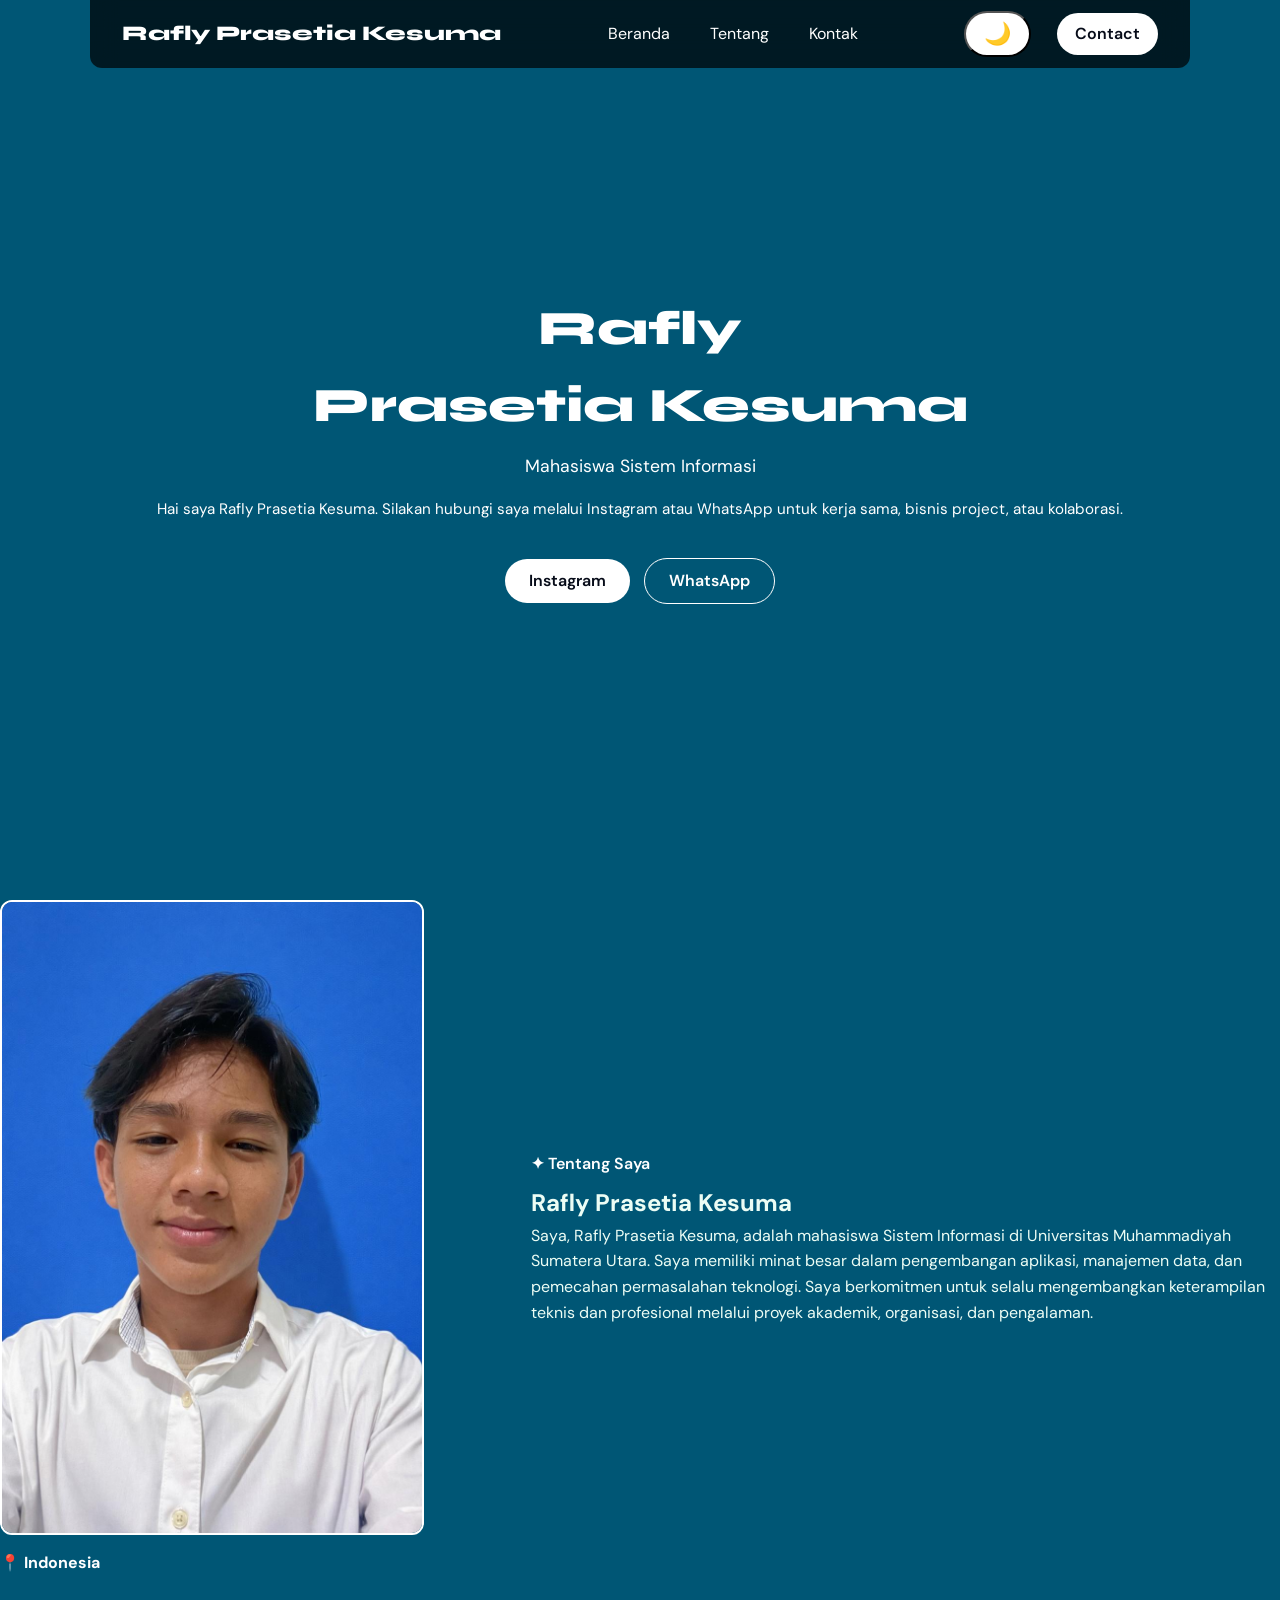
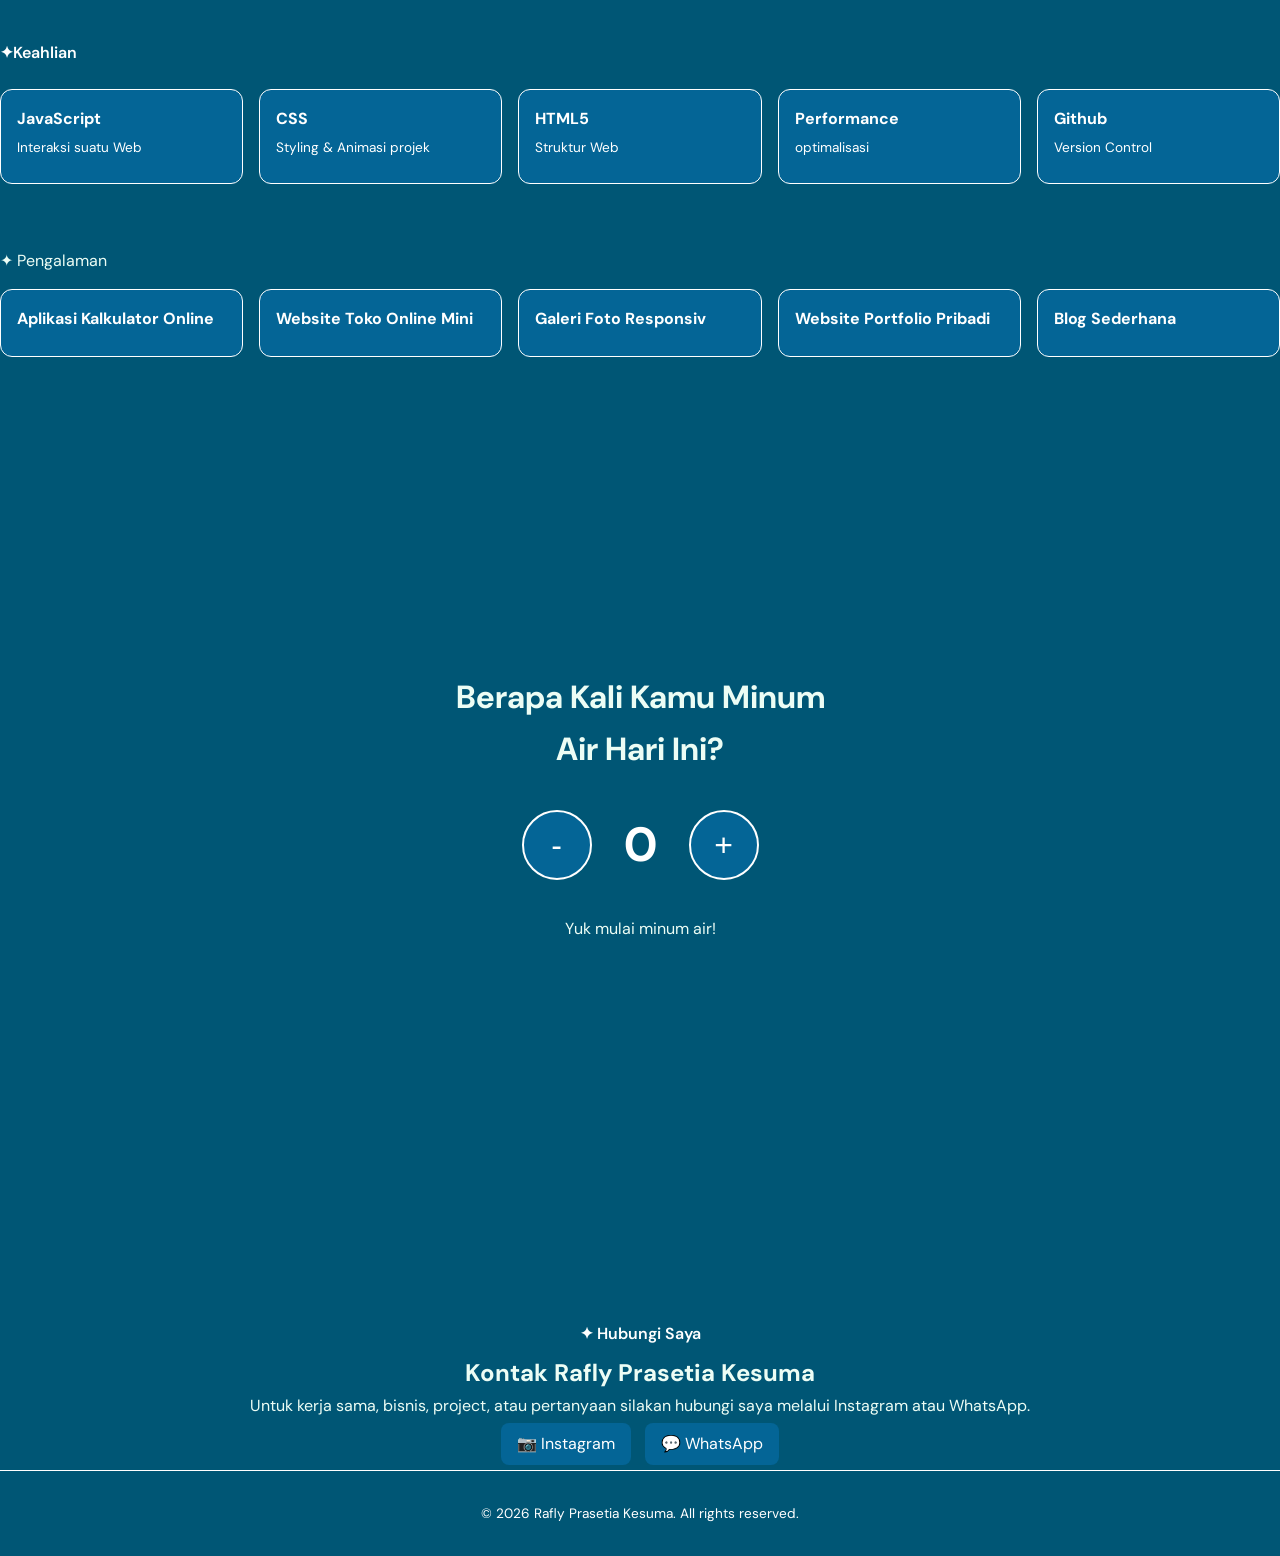
<file: index.html>
<!DOCTYPE html>
<html lang="id">
<head>
<meta charset="UTF-8">
<meta name="viewport" content="width=device-width, initial-scale=1.0">
<title>Rafly Prasetia Kesuma — Profil</title>
<link href="https://fonts.googleapis.com/css2?family=Syne:wght@400;600;700;800&family=DM+Sans:ital,wght@0,300;0,400;0,500;0,600;1,400&display=swap" rel="stylesheet">
<link rel="stylesheet" href="style.css">
</head>
<body>

<nav>
  <a href="#beranda" class="nav-logo">Rafly Prasetia Kesuma</a>
  <ul class="nav-tautan">
    <li><a href="#beranda">Beranda</a></li>
    <li><a href="#tentang">Tentang</a></li>
    <li><a href="#kontak">Kontak</a></li>
  </ul>
  <button id="theme-toggle" class="tombol-sewa">🌙</button>
  <button class="hamburger" id="hamburger"><span></span><span></span><span></span></button>
  <a href="#kontak" class="tombol-sewa">Contact</a>
  <button class="hamburger" id="hamburger2"><span></span><span></span><span></span></button>
<div class="theme-toggle">
  <i id="theme-icon" class="bx bx-moon"></i>
</div>
</nav>

<div class="nav-overlay" id="navOverlay">
  <a href="#beranda" onclick="tutupNav()">Beranda</a>
  <a href="#tentang" onclick="tutupNav()">Tentang</a>
  <a href="#kontak" onclick="tutupNav()">Kontak</a>
</div>

<section id="beranda">
  <div>
    <h1 class="hero-nama">Rafly<br><span>Prasetia Kesuma</span></h1>
    <p class="hero-jabatan">Mahasiswa Sistem Informasi</p>
    <p class="hero-bio">Hai saya Rafly Prasetia Kesuma. Silakan hubungi saya melalui Instagram atau WhatsApp untuk kerja sama, bisnis project, atau kolaborasi.</p>
    <div class="hero-tombol">
      <a href="https://www.instagram.com/rflyprstia_/" class="tombol-utama">Instagram</a>
      <a href="https://wa.me/6281264441854" class="tombol-garis">WhatsApp</a>
    </div>
  </div>
</section>

<section id="tentang">
  <div class="tentang-grid">
    <div class="tentang-foto">
      <img src="potokeren.jpg" alt="Rafly Prasetia Kesuma">
      <div class="tentang-label-foto">📍 Indonesia</div>
    </div>
    <div>
      <div class="label-seksi">✦ Tentang Saya</div>
      <h2 class="judul-seksi">Rafly Prasetia Kesuma</h2>
      <p>Saya, Rafly Prasetia Kesuma, adalah mahasiswa Sistem Informasi di Universitas Muhammadiyah Sumatera Utara. Saya memiliki minat besar dalam pengembangan aplikasi, manajemen data, dan pemecahan permasalahan teknologi. Saya berkomitmen untuk selalu mengembangkan keterampilan teknis dan profesional melalui proyek akademik, organisasi, dan pengalaman.</p>
    </div>
  </div>
</section>

<section id="keahlian">
  <div class="label-seksi">✦Keahlian</div>
  <div class="grid-keahlian">
    
    <div class="kartu-keahlian" onclick="toggleProgress(this)">
      <div class="nama-keahlian">JavaScript</div>
      <div class="deskripsi-keahlian">Interaksi suatu Web</div>   
    </div>
    <div class="kartu-keahlian" onclick="toggleProgress(this)">
      <div class="nama-keahlian">CSS</div>
      <div class="deskripsi-keahlian">Styling & Animasi projek</div>
    </div>
    <div class="kartu-keahlian" onclick="toggleProgress(this)">
      <div class="nama-keahlian">HTML5</div>
      <div class="deskripsi-keahlian">Struktur Web</div>
    </div>
    <div class="kartu-keahlian" onclick="toggleProgress(this)">
      <div class="nama-keahlian">Performance</div>
      <div class="deskripsi-keahlian">optimalisasi</div>
    </div>
    <div class="kartu-keahlian" onclick="toggleProgress(this)">
      <div class="nama-keahlian">Github</div>
      <div class="deskripsi-keahlian">Version Control</div>
    </div>
  </div>
</section>

<!-- ========================
     SECTION PROYEK
======================== -->
<section id="proyek">
  <div class="label">✦ Pengalaman</div>
  <div class="grid-proyek">

    <div class="kartu-proyek" onclick="toggleSplit(this)">
      <div class="proyek-judul">Aplikasi Kalkulator Online</div>
      <div class="proyek-detail">
        <p><strong>Deskripsi:</strong>Kalkulator sederhana berbasis web untuk operasikan dasar matematika.</p>
        <p><strong>Yaitu:</strong>Menunjukkan kemampuan Pemahaman logika pemrograman dan interaktivitas Pengguna.</p>
      </div>
    </div>

    <div class="kartu-proyek" onclick="toggleSplit(this)">
      <div class="proyek-judul">Website Toko Online Mini</div>
      <div class="proyek-detail">
        <p><strong>Deskripsi:</strong> Menampilkan produk, harga, Diskon, dan tombol “Beli” (simulasi).</p>
        <p><strong>Yaitu:</strong> Menunjukkan pemahaman dasar e-commerce yang Bagus Dan profesional.</p>
      </div>
    </div>

    <div class="kartu-proyek" onclick="toggleSplit(this)">
      <div class="proyek-judul">Galeri Foto Responsiv</div>
      <div class="proyek-detail">
        <p><strong>Deskripsi:</strong> Website menampilkan foto dalam grid yang bisa diperbesar saat diklik.</p>
        <p><strong>Yaitu:</strong> Menunjukkan kemampuan desain responsif dan CSS grid.</p>
      </div>
    </div>

    <div class="kartu-proyek" onclick="toggleSplit(this)">
      <div class="proyek-judul">Website Portfolio Pribadi</div>
      <div class="proyek-detail">
        <p><strong>Deskripsi:</strong> Situs menampilkan profil, keahlian, dan proyek yang pernah dikerjakan.</p>
        <p><strong>Yaitu:</strong>Menunjukkan kemampuan HTML, CSS, dan dasar JavaScript.</p>
      </div>
    </div>

    <div class="kartu-proyek" onclick="toggleSplit(this)">
      <div class="proyek-judul">Blog Sederhana</div>
      <div class="proyek-detail">
        <p><strong>Deskripsi:</strong> Halaman Yang menampilkan artikel dengan gambar, judul, tanggal, dan waktu</p>
        <p><strong>Yaitu:</strong> Menunjukkan kemampuan struktur konten, navigasi, dan styling teksnya.</p>
      </div>
    </div>

  </div>
</section>
<section id="minum">
  <div class="minum-box">
  <h2>Berapa Kali Kamu Minum Air Hari Ini?</h2>

  <div class="counter">
    <button onclick="kurang()">-</button>
    <span id="jumlah">0</span>
    <button onclick="tambah()">+</button>
  </div>

  <p id="pesan">Yuk mulai minum air!</p>
  </div>
</section>

<section id="kontak">
  <div class="kontak-bungkus">
    <div class="label-seksi">✦ Hubungi Saya</div>
    <h2 class="judul-seksi">Kontak Rafly Prasetia Kesuma</h2>
    <p>Untuk kerja sama, bisnis, project, atau pertanyaan silakan hubungi saya melalui Instagram atau WhatsApp.</p>
    <div>
      <a href="https://www.instagram.com/rflyprstia_/" class="tautan-media">📷 Instagram</a>
      <a href="https://wa.me/6281264441854" class="tautan-media">💬 WhatsApp</a>
    </div>
  </div>
</section>

<footer>
  © 2026 Rafly Prasetia Kesuma. All rights reserved.
</footer>

<script>
    // === NAVIGATION ===
const hamburger  = document.getElementById('hamburger');
const hamburger2  = document.getElementById('hamburger2');
const navOverlay = document.getElementById('navOverlay');

hamburger.addEventListener('click', () => navOverlay.classList.toggle('buka'));
hamburger2.addEventListener('click', () => navOverlay.classList.toggle('buka'));

function tutupNav() { navOverlay.classList.remove('buka'); }

function toggleProgress(card) {
    const fill = card.querySelector('.progress-fill');
    const max = fill.style.getPropertyValue('--fill');
    fill.style.width = (fill.style.width === max ? '0%' : max);
 }
    function toggleSplit(card) {
    card.classList.toggle('terbuka');
 }
    const themeToggle = document.getElementById("theme-toggle");
    const html = document.documentElement;

    function initializeTheme() {
      const saved = localStorage.getItem("theme");
      if (saved === "light") {
        html.classList.add("light-mode");
        themeToggle.textContent = "☀️";
      } else {
        html.classList.remove("light-mode");
        themeToggle.textContent = "🌙";
      }
    }

    function toggleTheme() {
      html.classList.toggle("light-mode");
      const isLight = html.classList.contains("light-mode");
      localStorage.setItem("theme", isLight ? "light" : "dark");
      themeToggle.textContent = isLight ? "☀️" : "🌙";
    }

    themeToggle.addEventListener("click", toggleTheme);
    document.addEventListener("DOMContentLoaded", initializeTheme);

    window.addEventListener("scroll", () => {
      const nav = document.querySelector("nav");
      nav.style.background = window.scrollY > 40 ? "rgba(0,0,0,0.9)" : "rgba(0,0,0,0.7)";
    });
  </script>
  <script>
    let count = localStorage.getItem("air") || 0;

function updateDisplay() {
  document.getElementById("jumlah").textContent = count;
  localStorage.setItem("air", count);

  const pesan = document.getElementById("pesan");

  if (count === 0) {
    pesan.textContent = "Yuk mulai minum air!";
  } else if (count < 5) {
    pesan.textContent = "Bagus! lanjutkan 👍";
  } else if (count < 8) {
    pesan.textContent = "Hampir cukup 💧";
  } else {
    pesan.textContent = "Mantap! tubuh kamu sehat 💪";
  }
}

function tambah() {
  count++;
  updateDisplay();
}

function kurang() {
  if (count > 0) {
    count--;
    updateDisplay();
  }
}

// 🔥 penting biar langsung muncul saat load
updateDisplay();
</script>

</body>

</html>
</file>
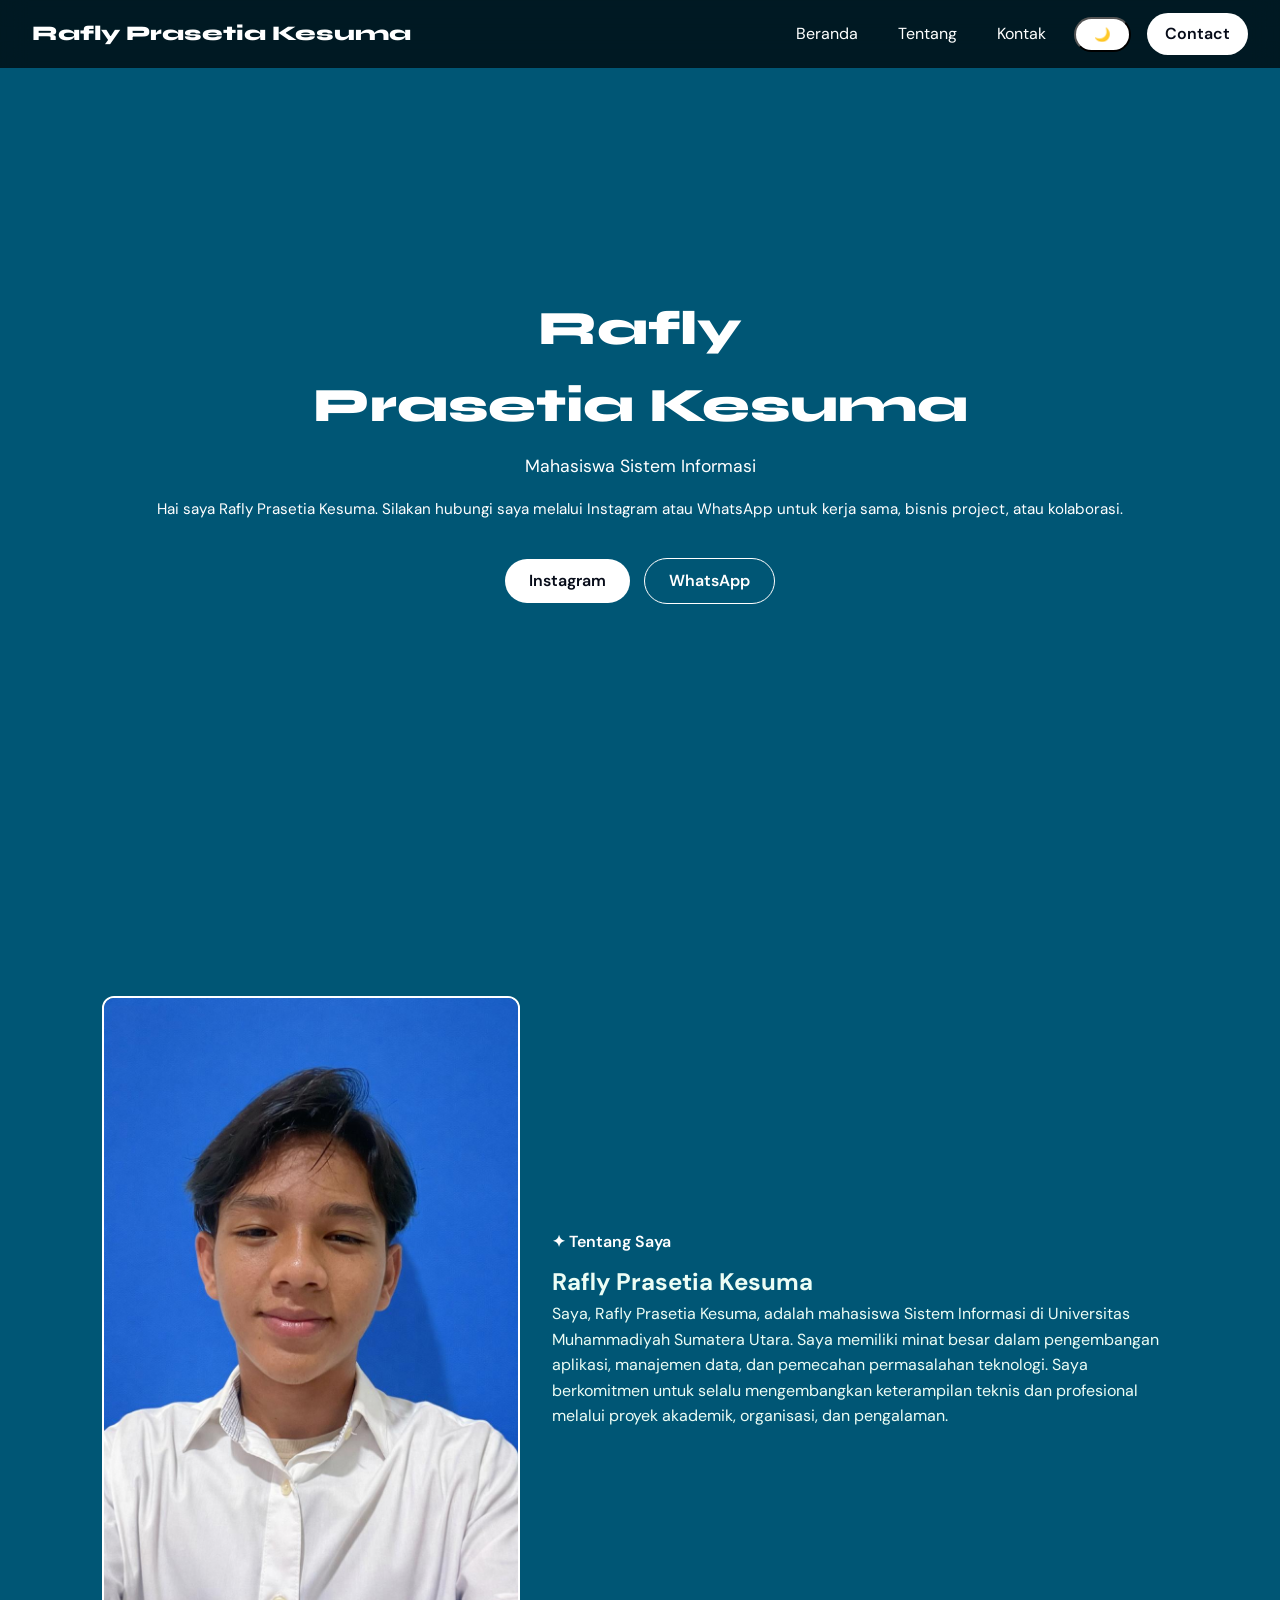
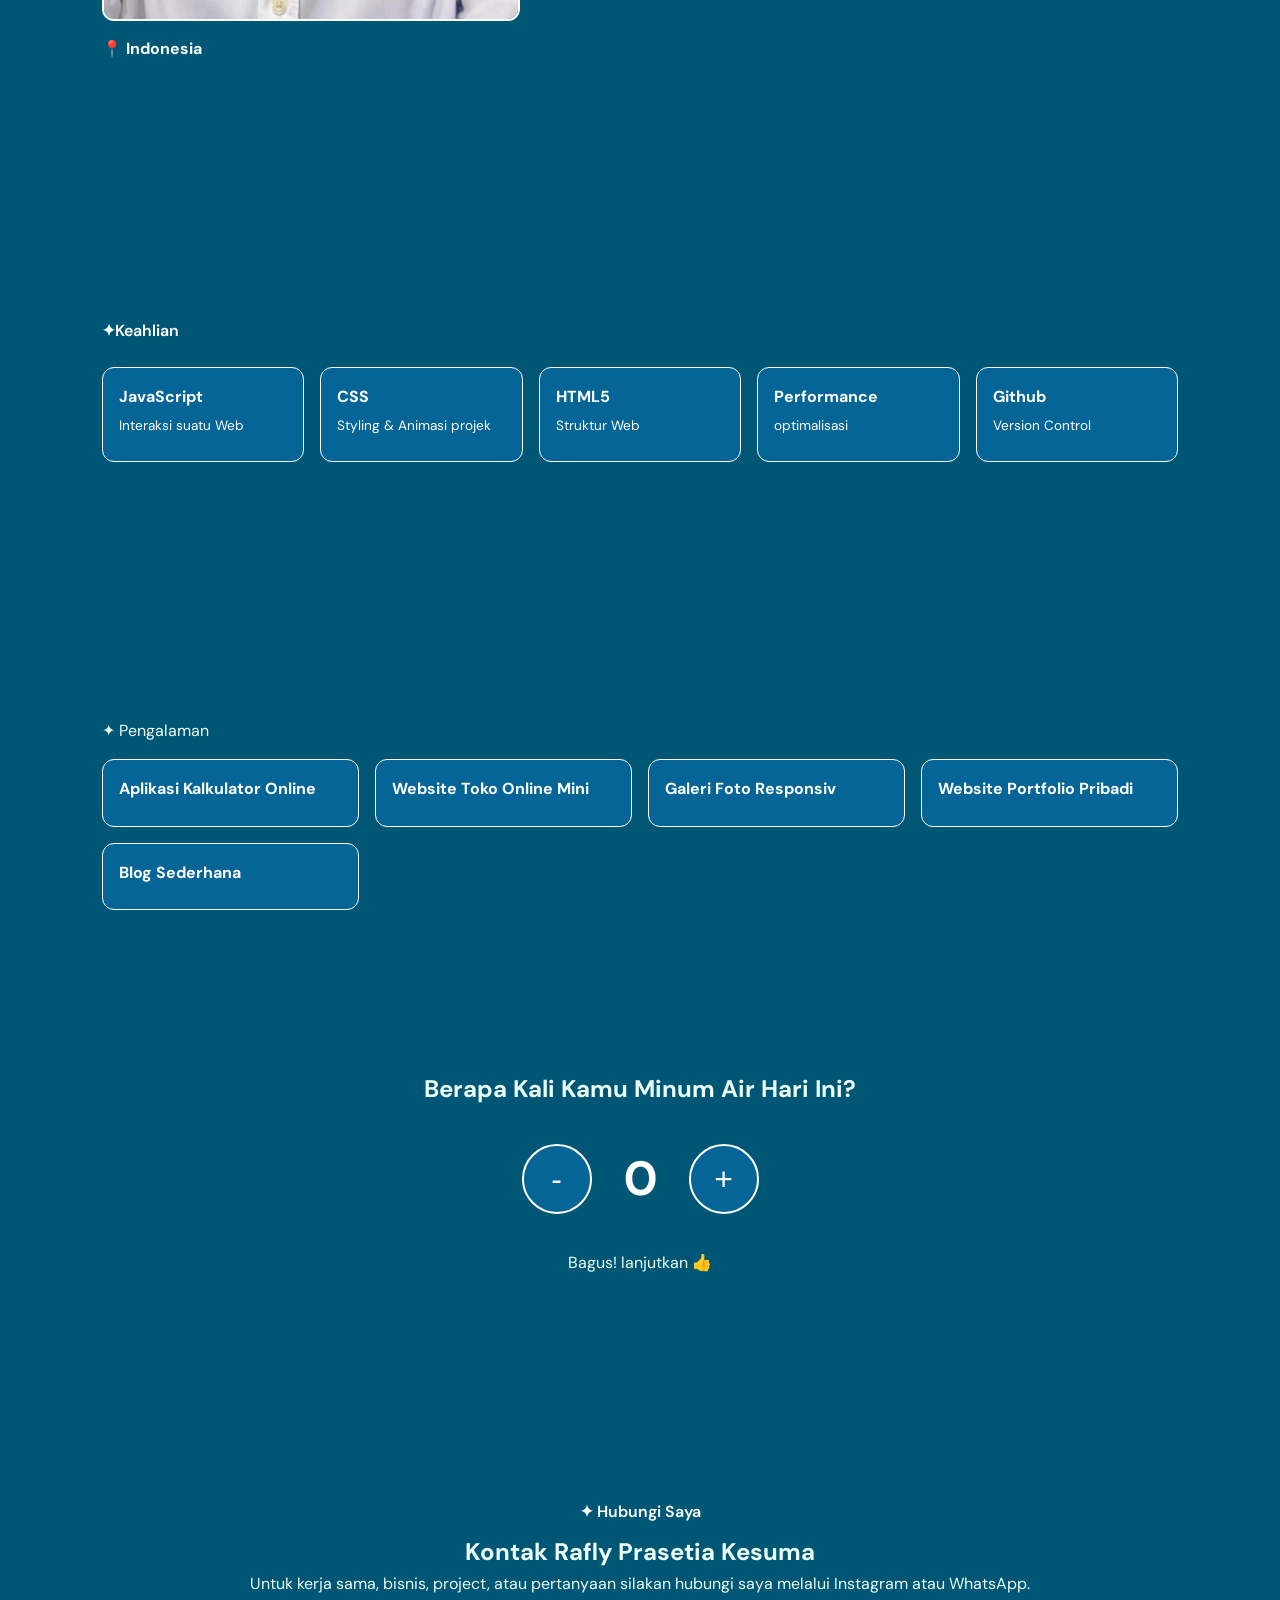
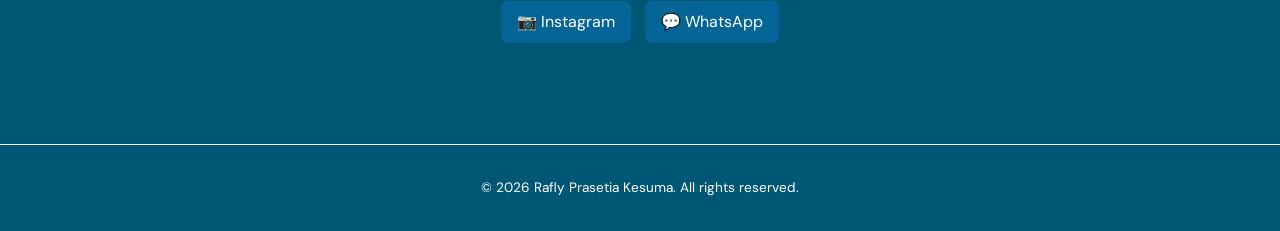
<file: indexx.html>
<!DOCTYPE html>
<html lang="id">
<head>
<meta charset="UTF-8">
<meta name="viewport" content="width=device-width, initial-scale=1.0">
<title>Rafly Prasetia Kesuma — Profil</title>
<link href="https://fonts.googleapis.com/css2?family=Syne:wght@400;600;700;800&family=DM+Sans:ital,wght@0,300;0,400;0,500;0,600;1,400&display=swap" rel="stylesheet">
<link rel="stylesheet" href="stylee.css">
</head>
<body>

<nav>
  <a href="#beranda" class="nav-logo">Rafly Prasetia Kesuma</a>
  <ul class="nav-tautan">
    <li><a href="#beranda">Beranda</a></li>
    <li><a href="#tentang">Tentang</a></li>
    <li><a href="#kontak">Kontak</a></li>
  </ul>
  <button id="theme-toggle" class="tombol-sewa">🌙</button>
  <button class="hamburger" id="hamburger"><span></span><span></span><span></span></button>
  <a href="#kontak" class="tombol-sewa">Contact</a>
  <button class="hamburger" id="hamburger2"><span></span><span></span><span></span></button>
</nav>

<div class="nav-overlay" id="navOverlay">
  <a href="#beranda" onclick="tutupNav()">Beranda</a>
  <a href="#tentang" onclick="tutupNav()">Tentang</a>
  <a href="#kontak" onclick="tutupNav()">Kontak</a>
</div>

<section id="beranda">
  <div>
    <h1 class="hero-nama">Rafly<br><span>Prasetia Kesuma</span></h1>
    <p class="hero-jabatan">Mahasiswa Sistem Informasi</p>
    <p class="hero-bio">Hai saya Rafly Prasetia Kesuma. Silakan hubungi saya melalui Instagram atau WhatsApp untuk kerja sama, bisnis project, atau kolaborasi.</p>
    <div class="hero-tombol">
      <a href="https://www.instagram.com/rflyprstia_/" class="tombol-utama">Instagram</a>
      <a href="https://wa.me/6281264441854" class="tombol-garis">WhatsApp</a>
    </div>
  </div>
</section>

<section id="tentang">
  <div class="tentang-grid">
    <div class="tentang-foto">
      <img src="potokeren.jpg" alt="Rafly Prasetia Kesuma">
      <div class="tentang-label-foto">📍 Indonesia</div>
    </div>
    <div>
      <div class="label-seksi">✦ Tentang Saya</div>
      <h2 class="judul-seksi">Rafly Prasetia Kesuma</h2>
      <p>Saya, Rafly Prasetia Kesuma, adalah mahasiswa Sistem Informasi di Universitas Muhammadiyah Sumatera Utara. Saya memiliki minat besar dalam pengembangan aplikasi, manajemen data, dan pemecahan permasalahan teknologi. Saya berkomitmen untuk selalu mengembangkan keterampilan teknis dan profesional melalui proyek akademik, organisasi, dan pengalaman.</p>
    </div>
  </div>
</section>

<section id="keahlian">
  <div class="label-seksi">✦Keahlian</div>
  <div class="grid-keahlian">
    
    <div class="kartu-keahlian" onclick="toggleProgress(this)">
      <div class="nama-keahlian">JavaScript</div>
      <div class="deskripsi-keahlian">Interaksi suatu Web</div>   
    </div>
    <div class="kartu-keahlian" onclick="toggleProgress(this)">
      <div class="nama-keahlian">CSS</div>
      <div class="deskripsi-keahlian">Styling & Animasi projek</div>
    </div>
    <div class="kartu-keahlian" onclick="toggleProgress(this)">
      <div class="nama-keahlian">HTML5</div>
      <div class="deskripsi-keahlian">Struktur Web</div>
    </div>
    <div class="kartu-keahlian" onclick="toggleProgress(this)">
      <div class="nama-keahlian">Performance</div>
      <div class="deskripsi-keahlian">optimalisasi</div>
    </div>
    <div class="kartu-keahlian" onclick="toggleProgress(this)">
      <div class="nama-keahlian">Github</div>
      <div class="deskripsi-keahlian">Version Control</div>
    </div>
  </div>
</section>

<!-- ========================
     SECTION PROYEK
======================== -->
<section id="proyek">
  <div class="label">✦ Pengalaman</div>
  <div class="grid-proyek">

    <div class="kartu-proyek" onclick="toggleSplit(this)">
      <div class="proyek-judul">Aplikasi Kalkulator Online</div>
      <div class="proyek-detail">
        <p><strong>Deskripsi:</strong>Kalkulator sederhana berbasis web untuk operasikan dasar matematika.</p>
        <p><strong>Yaitu:</strong>Menunjukkan kemampuan Pemahaman logika pemrograman dan interaktivitas Pengguna.</p>
      </div>
    </div>

    <div class="kartu-proyek" onclick="toggleSplit(this)">
      <div class="proyek-judul">Website Toko Online Mini</div>
      <div class="proyek-detail">
        <p><strong>Deskripsi:</strong> Menampilkan produk, harga, Diskon, dan tombol “Beli” (simulasi).</p>
        <p><strong>Yaitu:</strong> Menunjukkan pemahaman dasar e-commerce yang Bagus Dan profesional.</p>
      </div>
    </div>

    <div class="kartu-proyek" onclick="toggleSplit(this)">
      <div class="proyek-judul">Galeri Foto Responsiv</div>
      <div class="proyek-detail">
        <p><strong>Deskripsi:</strong> Website menampilkan foto dalam grid yang bisa diperbesar saat diklik.</p>
        <p><strong>Yaitu:</strong> Menunjukkan kemampuan desain responsif dan CSS grid.</p>
      </div>
    </div>

    <div class="kartu-proyek" onclick="toggleSplit(this)">
      <div class="proyek-judul">Website Portfolio Pribadi</div>
      <div class="proyek-detail">
        <p><strong>Deskripsi:</strong> Situs menampilkan profil, keahlian, dan proyek yang pernah dikerjakan.</p>
        <p><strong>Yaitu:</strong>Menunjukkan kemampuan HTML, CSS, dan dasar JavaScript.</p>
      </div>
    </div>

    <div class="kartu-proyek" onclick="toggleSplit(this)">
      <div class="proyek-judul">Blog Sederhana</div>
      <div class="proyek-detail">
        <p><strong>Deskripsi:</strong> Halaman Yang menampilkan artikel dengan gambar, judul, tanggal, dan waktu</p>
        <p><strong>Yaitu:</strong> Menunjukkan kemampuan struktur konten, navigasi, dan styling teksnya.</p>
      </div>
    </div>

  </div>
</section>
<section id="minum">
  <h2>Berapa Kali Kamu Minum Air Hari Ini?</h2>

  <div class="counter">
    <button onclick="kurang()">-</button>
    <span id="jumlah">0</span>
    <button onclick="tambah()">+</button>
  </div>

  <p id="pesan">Yuk mulai minum air!</p>
</section>

<section id="kontak">
  <div class="kontak-bungkus">
    <div class="label-seksi">✦ Hubungi Saya</div>
    <h2 class="judul-seksi">Kontak Rafly Prasetia Kesuma</h2>
    <p>Untuk kerja sama, bisnis, project, atau pertanyaan silakan hubungi saya melalui Instagram atau WhatsApp.</p>
    <div>
      <a href="https://www.instagram.com/rflyprstia_/" class="tautan-media">📷 Instagram</a>
      <a href="https://wa.me/6281264441854" class="tautan-media">💬 WhatsApp</a>
    </div>
  </div>
</section>

<footer>
  © 2026 Rafly Prasetia Kesuma. All rights reserved.
</footer>

<script>
    // === NAVIGATION ===
const hamburger  = document.getElementById('hamburger');
const hamburger2  = document.getElementById('hamburger2');
const navOverlay = document.getElementById('navOverlay');

hamburger.addEventListener('click', () => navOverlay.classList.toggle('buka'));
hamburger2.addEventListener('click', () => navOverlay.classList.toggle('buka'));

function tutupNav() { navOverlay.classList.remove('buka'); }

function toggleProgress(card) {
    const fill = card.querySelector('.progress-fill');
    const max = fill.style.getPropertyValue('--fill');
    fill.style.width = (fill.style.width === max ? '0%' : max);
 }
    function toggleSplit(card) {
    card.classList.toggle('terbuka');
 }
    const themeToggle = document.getElementById("theme-toggle");
    const html = document.documentElement;

    function initializeTheme() {
      const saved = localStorage.getItem("theme");
      if (saved === "light") {
        html.classList.add("light-mode");
        themeToggle.textContent = "☀️";
      } else {
        html.classList.remove("light-mode");
        themeToggle.textContent = "🌙";
      }
    }

    function toggleTheme() {
      html.classList.toggle("light-mode");
      const isLight = html.classList.contains("light-mode");
      localStorage.setItem("theme", isLight ? "light" : "dark");
      themeToggle.textContent = isLight ? "☀️" : "🌙";
    }

    themeToggle.addEventListener("click", toggleTheme);
    document.addEventListener("DOMContentLoaded", initializeTheme);

    window.addEventListener("scroll", () => {
      const nav = document.querySelector("nav");
      nav.style.background = window.scrollY > 40 ? "rgba(0,0,0,0.9)" : "rgba(0,0,0,0.7)";
    });
  </script>
  <script>
    let count = localStorage.getItem("air") || 0;

function updateDisplay() {
  document.getElementById("jumlah").textContent = count;
  localStorage.setItem("air", count);

  const pesan = document.getElementById("pesan");

  if (count === 0) {
    pesan.textContent = "Yuk mulai minum air!";
  } else if (count < 5) {
    pesan.textContent = "Bagus! lanjutkan 👍";
  } else if (count < 8) {
    pesan.textContent = "Hampir cukup 💧";
  } else {
    pesan.textContent = "Mantap! tubuh kamu sehat 💪";
  }
}

function tambah() {
  count++;
  updateDisplay();
}

function kurang() {
  if (count > 0) {
    count--;
    updateDisplay();
  }
}

// 🔥 penting biar langsung muncul saat load
updateDisplay();
</script>

</body>

</html>
</file>
<file: style.css>
/* ========================
   Variabel Warna & Ukuran
   ======================== */
:root {
  --bg-dark: #005675;
  --bg-card: #046596;
  --accent: #ffffff;
  --accent-alt: #ffffff;
  --text-light: #ecfdf5;
  --text-muted: #ffffff;
  --radius: 12px;
  --nav-height: 68px;
}

/* Light mode */
html.light-mode {
  --bg-dark: #242424;
  --bg-card: #ffffff;
  --text-light: #111111;
  --text-muted: #555555;
  --accent: #34d3ff;
  --accent-alt: #00aaff;
}

/* ========================
   Reset & Global
   ======================== */
* { margin:0; padding:0; box-sizing:border-box; }
body { 
  background: var(--bg-dark); 
  color: var(--text-light); 
  font-family: 'DM Sans', sans-serif; 
  line-height:1.6; 
  overflow-x:hidden; 
  margin: 0;
}

/* dst semua CSS */
:root {
  --bg-dark: #005675;
  --bg-card: #046596;
  --accent: #ffffff;
  --accent-alt: #ffffff;
  --text-light: #ecfdf5;
  --text-muted: #ffffff;
  --radius: 12px;
  --nav-height: 68px;
}

/* ========================
   Reset & Global
   ======================== */
* { margin:0; padding:0; box-sizing:border-box; }
body { 
  background: var(--bg-dark); 
  color: var(--text-light); 
  font-family: 'DM Sans', sans-serif; 
  line-height:1.6; 
  overflow-x:hidden; 
  margin: 0;
}
.wrapper-utama {
  max-width: 1100px; /* Ini angka "keramat" supaya mirip punya Dickie */
  margin: 0 auto;    /* Membuat konten ke tengah */
  padding: 0 40px;   /* Jarak aman di kiri kanan */
  position: relative;
}

a { text-decoration:none; color:inherit; } 

/* ========================
   NAVBAR
   ======================== */
/* Cari bagian nav , hapus yang lama dan ganti dengan ini */
nav {
  position: fixed;
  top: 0; 
  left: 50%; /* Posisikan di tengah */
  transform: translateX(-50%); /* Penyeimbang posisi tengah */
  width: 100%;
  max-width: 1100px; /* Samakan dengan .wrapper-utama */
  height: var(--nav-height);
  background: rgba(0, 0, 0, 0.7);
  backdrop-filter: blur(12px);
  display: flex; 
  align-items: center; 
  padding: 0 2rem;
  z-index: 100;
  border-radius: 0 0 12px 12px; /* Opsional: supaya sudut bawah nav agak bulat */
}
#theme-toggle {
  margin-left: auto;
  margin-right: 10px;
  font-size: 22px;
  cursor: pointer;
}
.nav-logo { font-family:'Syne',sans-serif; font-weight:800; font-size:1.3rem; color: var(--accent); }
.nav-tautan { list-style:none; display:flex; gap:1rem; margin-left:auto; }
.nav-tautan a { 
  color: var(--text-muted); 
  padding:6px 12px; 
  border-radius:6px; 
  transition:0.2s; 
}
.nav-tautan a:hover { color:var(--text-light); background:var(--bg-card); }
.tombol-sewa { 
  margin-left:1rem; 
  padding:8px 18px; 
  border-radius:100px; 
  background:var(--accent); 
  color:#060b18; 
  font-weight:600; 
  transition:0.2s;
}
.tombol-sewa:hover { opacity:0.85; transform:translateY(-2px); }

/* Hamburger */
.hamburger { display:none; flex-direction:column; gap:4px; margin-left:auto; background:none; border:none; cursor:pointer; }
.hamburger span { width:24px; height:2px; background:var(--text-light); border-radius:1px; transition:0.3s; }

/* Overlay nav mobile */
.nav-overlay {
  display:none; position:fixed; inset:0; top:var(--nav-height);
  background: rgba(246, 246, 246, 0.95); backdrop-filter:blur(12px); flex-direction:column; padding:2rem;
}
/*theme-toggle {
   position: relative;
   z-index: 101;
}
.nav-overlay.buka { display:flex; }
.nav-overlay a { color:var(--text-light); font-size:1.3rem; margin-bottom:1rem; }
.nav-overlay a:hover { color:var(--accent); }

/* ========================
   SECTIONS
   ======================== */
#minum {
  padding: 100px 0;
  min-height: auto;
  display: flex;
  flex-direction: column;
  justify-content: center;
  align-items: center;
  text-align: center;
}
#minum {
  padding: 40px 20px;
}
/* HERO */
#beranda { min-height:100vh; display:flex; flex-direction:column; align-items:center; justify-content:center; text-align:center; }
.hero-nama { font-family:'Syne',sans-serif; font-weight:800; font-size:3rem; margin-bottom:0.5rem; color:var(--accent-alt); }
.hero-jabatan { color:var(--accent); margin-bottom:1rem; font-size:1.1rem; }
.hero-bio { color:var(--text-muted); margin-bottom:2rem; font-size:0.95rem; }
.hero-tombol a { margin:0.3rem; padding:0.6rem 1.5rem; border-radius:100px; display:inline-block; font-weight:600; transition:0.3s; }
.hero-tombol .tombol-utama { background:var(--accent); color:#060b18; }
.hero-tombol .tombol-garis { border:1px solid var(--accent); color:var(--accent); }
.hero-tombol a:hover { transform:translateY(-2px); opacity:0.85; }

/* TENTANG */
.tentang-grid { display:grid; grid-template-columns:1fr 1.5fr; gap:2rem; align-items:center; }
.tentang-foto { position:relative; }
.tentang-foto img { width:85%; border-radius:var(--radius); border:2px solid var(--accent); }
.tentang-label-foto { margin-top:0.5rem; font-weight:700; color:var(--accent); display:block; }
.label-seksi { font-weight:600; color:var(--accent); margin-bottom:0.5rem; display:inline-block; }

/* KEAHLIAN */
#keahlian { margin-top:4rem; }
.grid-keahlian { display:grid; grid-template-columns:repeat(auto-fit,minmax(180px,1fr)); gap:1rem; margin-top:1rem; }
.kartu-keahlian { 
  background:var(--bg-card); 
  border:1px solid var(--accent); 
  border-radius:var(--radius); 
  padding:1rem; 
  cursor:pointer; 
  transition:0.3s; 
  position:relative;
  overflow:hidden;
}
.kartu-keahlian:hover { transform:translateY(-4px); box-shadow:0 0 15px var(--accent); }
.nama-keahlian { font-weight:700; color:var(--accent-alt); margin-bottom:0.3rem; }
.deskripsi-keahlian { font-size:0.85rem; color:var(--text-muted); margin-bottom:0.5rem; }
.progress-bar { width:100%; height:6px; background:rgba(255, 255, 255, 0.1); border-radius:3px; overflow:hidden; }
.progress-fill { width:0%; height:100%; background:var(--accent); border-radius:3px; transition:0.5s; }
.kartu-keahlian::after { content:""; position:absolute; inset:0; background:radial-gradient(circle, var(--accent-alt), transparent); opacity:0; transition:0.3s; }
.kartu-keahlian:hover::after { opacity:0.15; }

/* PROYEK */
#proyek { margin-top:4rem; }
.grid-proyek { display:grid; grid-template-columns: repeat(auto-fit, minmax(220px,1fr)); gap:1rem; margin-top:1rem; }
.kartu-proyek {
  background: var(--bg-card);
  border: 1px solid var(--accent);
  border-radius: var(--radius);
  padding: 1rem;
  cursor: pointer;
  transition: transform 0.3s, box-shadow 0.3s;
  position: relative;
  overflow: hidden;
}
.proyek-judul { font-weight:700; color:var(--accent-alt); margin-bottom:0.5rem; }
.proyek-detail { max-height:0; overflow:hidden; transition: max-height 0.5s ease, transform 0.5s ease; color:var(--text-muted); }
.kartu-proyek.terbuka .proyek-detail { max-height:200px; transform:rotateX(0deg); }
.kartu-proyek.terbuka::before,
.kartu-proyek.terbuka::after {
  content: '';
  position: absolute;
  width: 50%;
  height: 100%;
  top: 0;
  background: var(--bg-card);
  border: 1px solid var(--accent);
  z-index: -1;
}

/* KONTAK */
.kontak-bungkus { text-align:center; margin-top:4rem; }
.tautan-media { display:inline-flex; align-items:center; gap:0.5rem; background:var(--bg-card); color:var(--text-muted); padding:0.5rem 1rem; border-radius:8px; margin:0.3rem; transition:0.3s; }
.tautan-media:hover { background:var(--accent); color:#fefeff; transform:translateY(-2px); }

/* FOOTER */
footer { text-align:center; padding:2rem; color:var(--text-muted); font-size:0.85rem; border-top:1px solid var(--accent); }

/* ========================
   RESPONSIVE
======================== */
@media(max-width:900px){ 
  .tentang-grid{grid-template-columns:1fr;} 
  .hero-nama{font-size:2.2rem;} 
}
@media(max-width:640px){ 
  .nav-tautan,.tombol-sewa{display:none;} 
  .hamburger{display:flex;} 
  .grid-proyek{grid-template-columns:1fr;}
}
@media(max-width:640px){
  #theme-toggle{
    display:block;
    font-size:20px;
    margin-left:auto;
  }
}
#minum {
  min-height: 100vh;
  display: flex;
  flex-direction: column;
  justify-content: center;
  align-items: center;
  text-align: center;
}
#minum h2 {
  font-size: 2rem;
  margin-bottom: 1rem;
}

#jumlah {
  font-size: 4rem;
}

.counter {
  display: flex;
  justify-content: center;
  align-items: center;
  gap: 2rem;
  margin: 2rem 0;
}

.counter button {
  width: 70px;
  height: 70px;
  border-radius: 50%;
  font-size: 2rem;
  border: 2px solid var(--accent);
  background: var(--bg-card);
  color: var(--accent);
  cursor: pointer;
  transition: 0.3s;
}

.counter button:hover {
  background: var(--accent);
  color: #fff;
}

#jumlah {
  font-size: 3rem;
  font-weight: bold;
  color: var(--accent);
}
.minum-box {
  max-width: 400px;
  margin: 0 auto;
  text-align: center;
}
</file>
<file: stylee.css>
/* ========================
   Variabel Warna & Ukuran
   ======================== */
:root {
  --bg-dark: #005675;
  --bg-card: #046596;
  --accent: #ffffff;
  --accent-alt: #ffffff;
  --text-light: #ecfdf5;
  --text-muted: #ffffff;
  --radius: 12px;
  --nav-height: 68px;
}

/* Light mode */
html.light-mode {
  --bg-dark: #242424;
  --bg-card: #ffffff;
  --text-light: #111111;
  --text-muted: #555555;
  --accent: #34d3ff;
  --accent-alt: #00aaff;
}

/* ========================
   Reset & Global
   ======================== */
* { margin:0; padding:0; box-sizing:border-box; }
body { 
  background: var(--bg-dark); 
  color: var(--text-light); 
  font-family: 'DM Sans', sans-serif; 
  line-height:1.6; 
  overflow-x:hidden; 
}

/* dst semua CSS */
:root {
  --bg-dark: #005675;
  --bg-card: #046596;
  --accent: #ffffff;
  --accent-alt: #ffffff;
  --text-light: #ecfdf5;
  --text-muted: #ffffff;
  --radius: 12px;
  --nav-height: 68px;
}

/* ========================
   Reset & Global
   ======================== */
* { margin:0; padding:0; box-sizing:border-box; }
body { 
  background: var(--bg-dark); 
  color: var(--text-light); 
  font-family: 'DM Sans', sans-serif; 
  line-height:1.6; 
  overflow-x:hidden; 
}
a { text-decoration:none; color:inherit; } 

/* ========================
   NAVBAR
   ======================== */
nav {
  position: fixed;
  top:0; left:0; right:0;
  height: var(--nav-height);
  background: rgba(0, 0, 0, 0.7);
  backdrop-filter: blur(12px);
  display:flex; align-items:center; padding:0 2rem;
  z-index:100;
}
.nav-logo { font-family:'Syne',sans-serif; font-weight:800; font-size:1.3rem; color: var(--accent); }
.nav-tautan { list-style:none; display:flex; gap:1rem; margin-left:auto; }
.nav-tautan a { 
  color: var(--text-muted); 
  padding:6px 12px; 
  border-radius:6px; 
  transition:0.2s; 
}
.nav-tautan a:hover { color:var(--text-light); background:var(--bg-card); }
.tombol-sewa { 
  margin-left:1rem; 
  padding:8px 18px; 
  border-radius:100px; 
  background:var(--accent); 
  color:#060b18; 
  font-weight:600; 
  transition:0.2s;
}
.tombol-sewa:hover { opacity:0.85; transform:translateY(-2px); }

/* Hamburger */
.hamburger { display:none; flex-direction:column; gap:4px; margin-left:auto; background:none; border:none; cursor:pointer; }
.hamburger span { width:24px; height:2px; background:var(--text-light); border-radius:1px; transition:0.3s; }

/* Overlay nav mobile */
.nav-overlay {
  display:none; position:fixed; inset:0; top:var(--nav-height);
  background: rgba(246, 246, 246, 0.95); backdrop-filter:blur(12px); flex-direction:column; padding:2rem;
}
.nav-overlay.buka { display:flex; }
.nav-overlay a { color:var(--text-light); font-size:1.3rem; margin-bottom:1rem; }
.nav-overlay a:hover { color:var(--accent); }

/* ========================
   SECTIONS
   ======================== */
section { padding:6rem 2rem; max-width:1140px; margin:0 auto; }

/* HERO */
#beranda { min-height:100vh; display:flex; flex-direction:column; align-items:center; justify-content:center; text-align:center; }
.hero-nama { font-family:'Syne',sans-serif; font-weight:800; font-size:3rem; margin-bottom:0.5rem; color:var(--accent-alt); }
.hero-jabatan { color:var(--accent); margin-bottom:1rem; font-size:1.1rem; }
.hero-bio { color:var(--text-muted); margin-bottom:2rem; font-size:0.95rem; }
.hero-tombol a { margin:0.3rem; padding:0.6rem 1.5rem; border-radius:100px; display:inline-block; font-weight:600; transition:0.3s; }
.hero-tombol .tombol-utama { background:var(--accent); color:#060b18; }
.hero-tombol .tombol-garis { border:1px solid var(--accent); color:var(--accent); }
.hero-tombol a:hover { transform:translateY(-2px); opacity:0.85; }

/* TENTANG */
.tentang-grid { display:grid; grid-template-columns:1fr 1.5fr; gap:2rem; align-items:center; }
.tentang-foto { position:relative; }
.tentang-foto img { width:100%; border-radius:var(--radius); border:2px solid var(--accent); }
.tentang-label-foto { margin-top:0.5rem; font-weight:700; color:var(--accent); display:block; }
.label-seksi { font-weight:600; color:var(--accent); margin-bottom:0.5rem; display:inline-block; }

/* KEAHLIAN */
#keahlian { margin-top:4rem; }
.grid-keahlian { display:grid; grid-template-columns:repeat(auto-fit,minmax(180px,1fr)); gap:1rem; margin-top:1rem; }
.kartu-keahlian { 
  background:var(--bg-card); 
  border:1px solid var(--accent); 
  border-radius:var(--radius); 
  padding:1rem; 
  cursor:pointer; 
  transition:0.3s; 
  position:relative;
  overflow:hidden;
}
.kartu-keahlian:hover { transform:translateY(-4px); box-shadow:0 0 15px var(--accent); }
.nama-keahlian { font-weight:700; color:var(--accent-alt); margin-bottom:0.3rem; }
.deskripsi-keahlian { font-size:0.85rem; color:var(--text-muted); margin-bottom:0.5rem; }
.progress-bar { width:100%; height:6px; background:rgba(255, 255, 255, 0.1); border-radius:3px; overflow:hidden; }
.progress-fill { width:0%; height:100%; background:var(--accent); border-radius:3px; transition:0.5s; }
.kartu-keahlian::after { content:""; position:absolute; inset:0; background:radial-gradient(circle, var(--accent-alt), transparent); opacity:0; transition:0.3s; }
.kartu-keahlian:hover::after { opacity:0.15; }

/* PROYEK */
#proyek { margin-top:4rem; }
.grid-proyek { display:grid; grid-template-columns: repeat(auto-fit, minmax(220px,1fr)); gap:1rem; margin-top:1rem; }
.kartu-proyek {
  background: var(--bg-card);
  border: 1px solid var(--accent);
  border-radius: var(--radius);
  padding: 1rem;
  cursor: pointer;
  transition: transform 0.3s, box-shadow 0.3s;
  position: relative;
  overflow: hidden;
}
.proyek-judul { font-weight:700; color:var(--accent-alt); margin-bottom:0.5rem; }
.proyek-detail { max-height:0; overflow:hidden; transition: max-height 0.5s ease, transform 0.5s ease; color:var(--text-muted); }
.kartu-proyek.terbuka .proyek-detail { max-height:200px; transform:rotateX(0deg); }
.kartu-proyek.terbuka::before,
.kartu-proyek.terbuka::after {
  content: '';
  position: absolute;
  width: 50%;
  height: 100%;
  top: 0;
  background: var(--bg-card);
  border: 1px solid var(--accent);
  z-index: -1;
}

/* KONTAK */
.kontak-bungkus { text-align:center; margin-top:4rem; }
.tautan-media { display:inline-flex; align-items:center; gap:0.5rem; background:var(--bg-card); color:var(--text-muted); padding:0.5rem 1rem; border-radius:8px; margin:0.3rem; transition:0.3s; }
.tautan-media:hover { background:var(--accent); color:#fefeff; transform:translateY(-2px); }

/* FOOTER */
footer { text-align:center; padding:2rem; color:var(--text-muted); font-size:0.85rem; border-top:1px solid var(--accent); }

/* ========================
   RESPONSIVE
======================== */
@media(max-width:900px){ 
  .tentang-grid{grid-template-columns:1fr;} 
  .hero-nama{font-size:2.2rem;} 
}
@media(max-width:640px){ 
  .nav-tautan,.tombol-sewa{display:none;} 
  .hamburger{display:flex;} 
  .grid-proyek{grid-template-columns:1fr;}
}

#minum {
  text-align: center;
  padding: 4rem 1rem;
}

.counter {
  display: flex;
  justify-content: center;
  align-items: center;
  gap: 2rem;
  margin: 2rem 0;
}

.counter button {
  width: 70px;
  height: 70px;
  border-radius: 50%;
  font-size: 2rem;
  border: 2px solid var(--accent);
  background: var(--bg-card);
  color: var(--accent);
  cursor: pointer;
  transition: 0.3s;
}

.counter button:hover {
  background: var(--accent);
  color: #fff;
}

#jumlah {
  font-size: 3rem;
  font-weight: bold;
  color: var(--accent);
}
</file>
